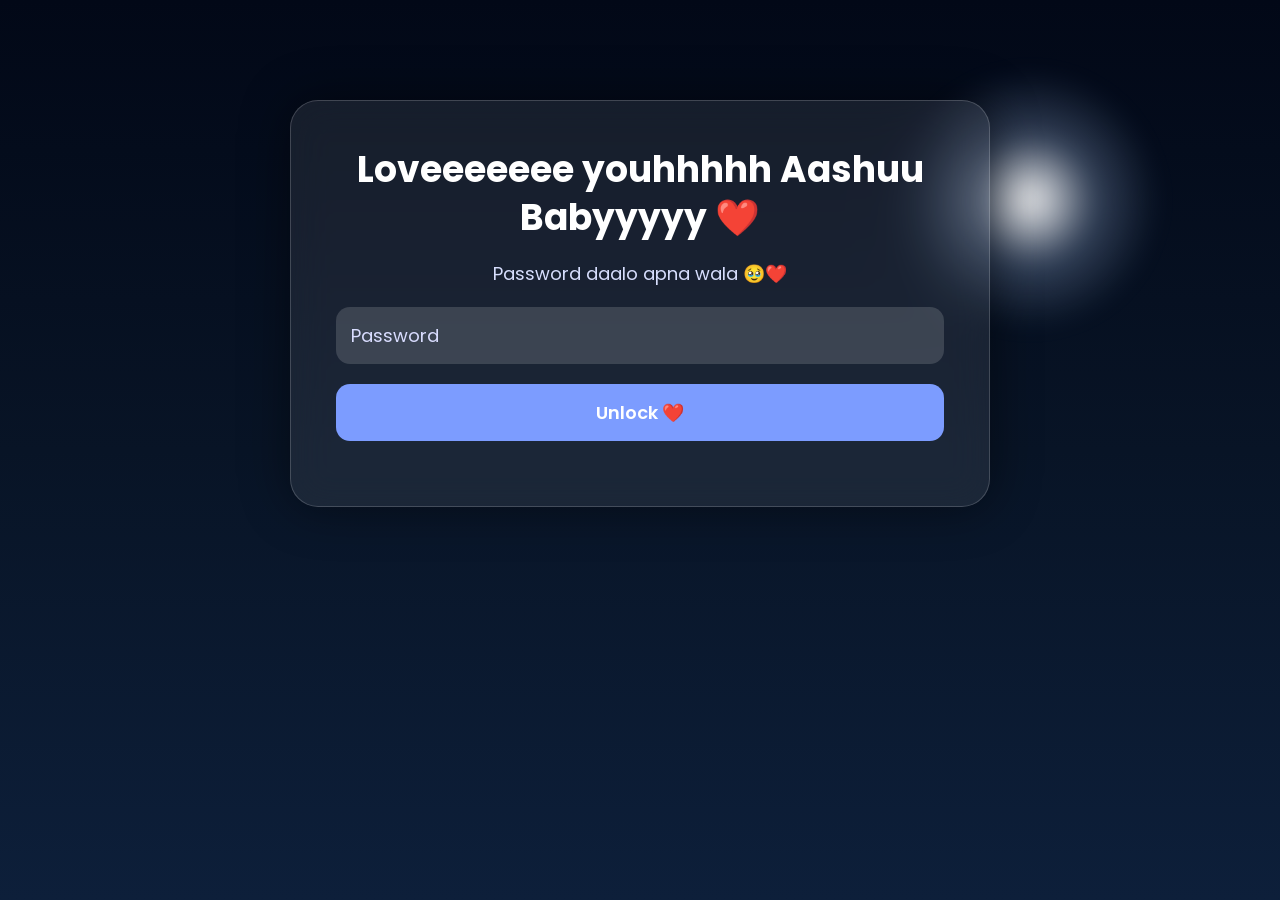
<file: index.html>
<!DOCTYPE html>
<html lang="en">

<head>
    <meta charset="UTF-8">
    <meta name="viewport" content="width=device-width, initial-scale=1.0">
    <title>Forever Memories ❤️</title>

    <link rel="stylesheet" href="style.css">
</head>

<body>

    <div class="container">

        <h1>Loveeeeeee youhhhhh Aashuu Babyyyyy ❤️</h1>

        <p>Password daalo apna wala 🥹❤️</p>

        <input
            type="password"
            id="password"
            placeholder="Password">

        <button onclick="checkPassword()">
            Unlock ❤️
        </button>

        <p id="message"></p>

    </div>

    <script src="script.js"></script>

</body>

</html>
</file>
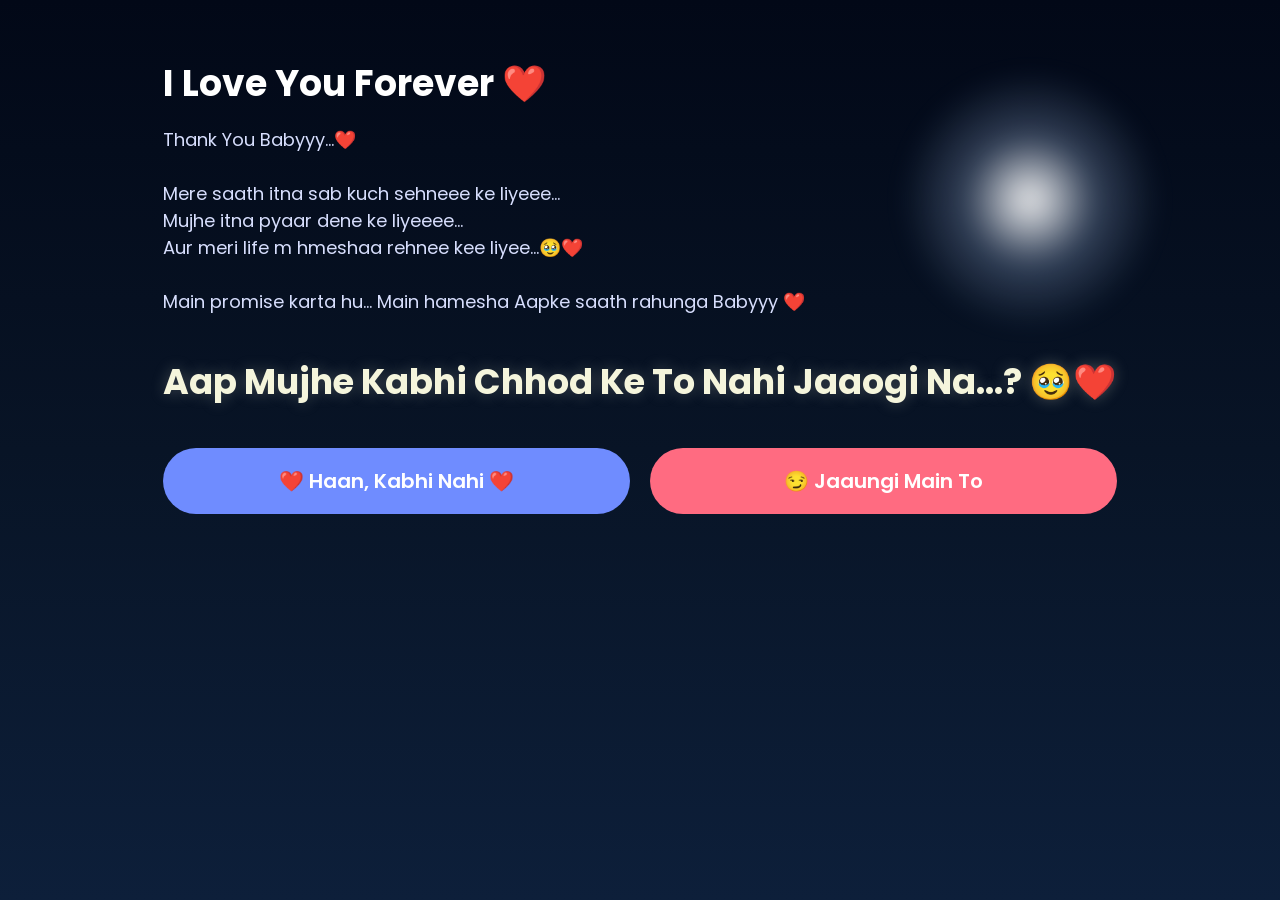
<file: final.html>
<!DOCTYPE html>
<html lang="en">

<head>

    <meta charset="UTF-8">
    <meta name="viewport" content="width=device-width, initial-scale=1.0">

    <title>Forever ❤️</title>

    <link rel="stylesheet" href="style.css">

</head>

<body>

<div class="final-page">

    <h1>I Love You Forever ❤️</h1>

    <p>

        Thank You Babyyy...❤️
        <br><br>

        Mere saath itna sab kuch sehneee ke liyeee...<br>
        Mujhe itna pyaar dene ke liyeeee...<br>
        Aur meri life m hmeshaa rehnee kee liyee...🥹❤️

        <br><br>

        Main promise karta hu...
        Main hamesha Aapke saath rahunga Babyyy ❤️

    </p>

    <h2 class="question">

        Aap Mujhe Kabhi Chhod Ke To Nahi Jaaogi Na...? 🥹❤️

    </h2>

    <div class="btns">

        <button id="yesBtn">
            ❤️ Haan, Kabhi Nahi ❤️
        </button>

        <button id="noBtn">
            😏 Jaaungi Main To
        </button>

    </div>

    <br>

    <p id="finalMessage"></p>

    <img
        id="meme"
        src="Assets/Meme/Cat.jpg"
        alt="Funny Meme"
        style="display:none;width:320px;border-radius:20px;margin-top:20px;"
    >

    <br><br>

    <button id="lastBtn" style="display:none;">

        🥹 Haa Nhi Jaa Rhi ❤️

    </button>

    <!-- Happy Sound -->
    <audio id="memeSound">

        <source src="Assets/Sounds/happy-happy-happy-song.mp3" type="audio/mpeg">

    </audio>

    <!-- Are Baap Re Sound -->
    <audio id="denySound">

        <source src="Assets/Sounds/are_baap_re.mp3" type="audio/mpeg">

    </audio>

    <!-- Tera Last Song -->
    <audio id="finalSong">

        <source src="Assets/Music/Tere hawale.mp3" type="audio/mpeg">

    </audio>

</div>

<script src="script.js"></script>

</body>

</html>
</file>
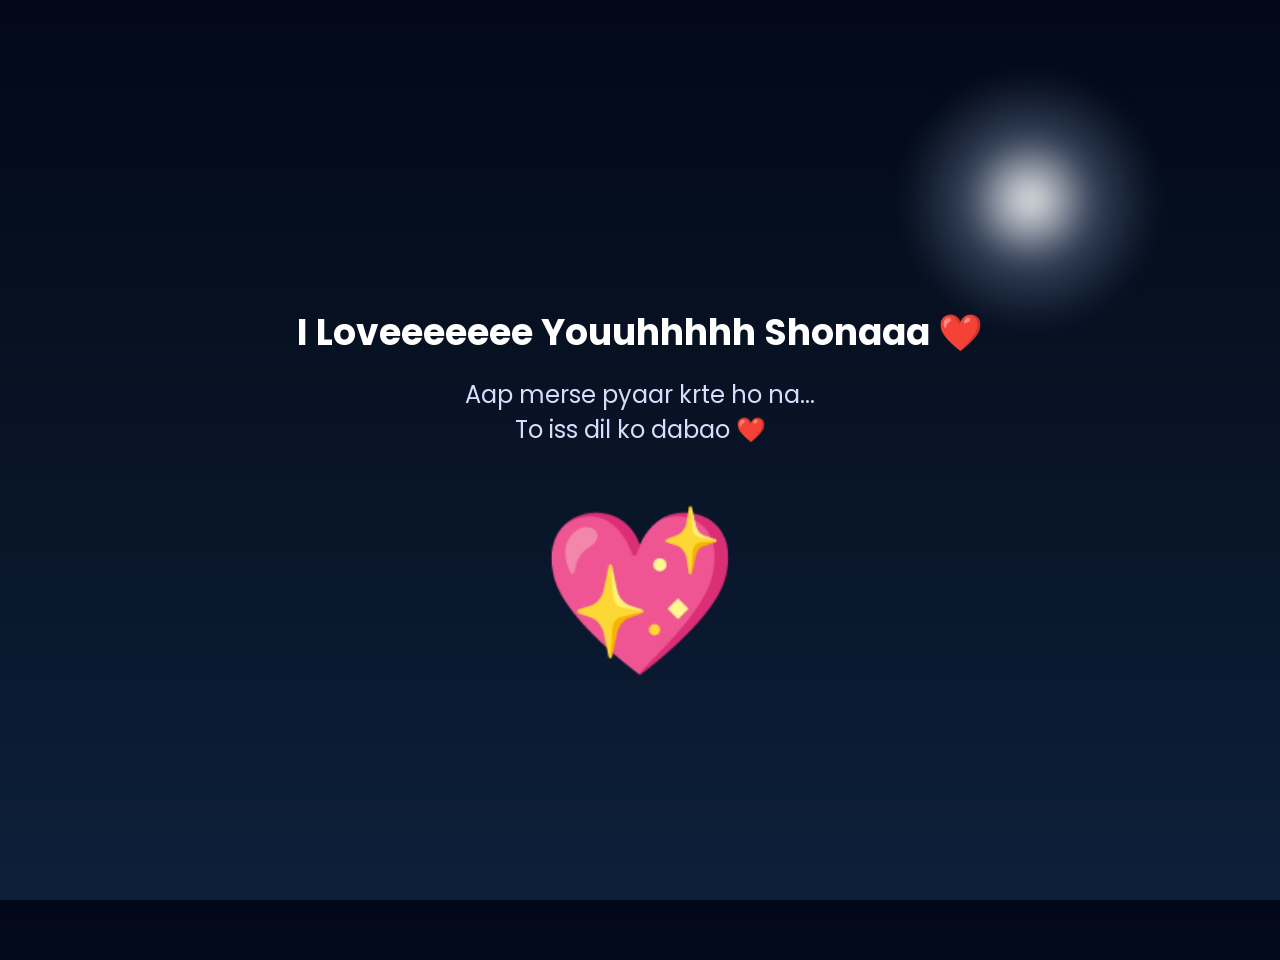
<file: Gift.html>
<!DOCTYPE html>
<html lang="en">

<head>

    <meta charset="UTF-8">

    <meta name="viewport" content="width=device-width, initial-scale=1.0">

    <title>Gift For My Shona ❤️</title>

    <link rel="stylesheet" href="style.css">

</head>

<body>

    <div class="gift-page">

        <h1>I Loveeeeeee Youuhhhhh Shonaaa ❤️</h1>

        <p>
            Aap merse pyaar krte ho na...<br>
            To iss dil ko dabao ❤️
        </p>

        <div class="gift-box" onclick="openHeart()">
            💖
        </div>

        <!-- Hidden Music Player -->

        <div id="musicSection" style="display:none;">

            <h2>Sunoo iskoo babyy ❤️</h2>

            <button id="giftPlayBtn">
                ▶ Play Song
            </button>

            <div class="progress">

                <div class="progress-bar" id="giftProgress"></div>

            </div>

            <p id="giftTime">
                0:00 / 0:00
            </p>

            <button id="nextFinalBtn"
                    onclick="goToFinal()"
                    style="display:none;">
                ❤️ Last Surprise
            </button>

        </div>

        <audio id="giftSong">

            <source src="Assets/Music/Kon tujhe.mp3" type="audio/mpeg">

        </audio>

    </div>

    <script src="script.js"></script>

</body>

</html>
</file>
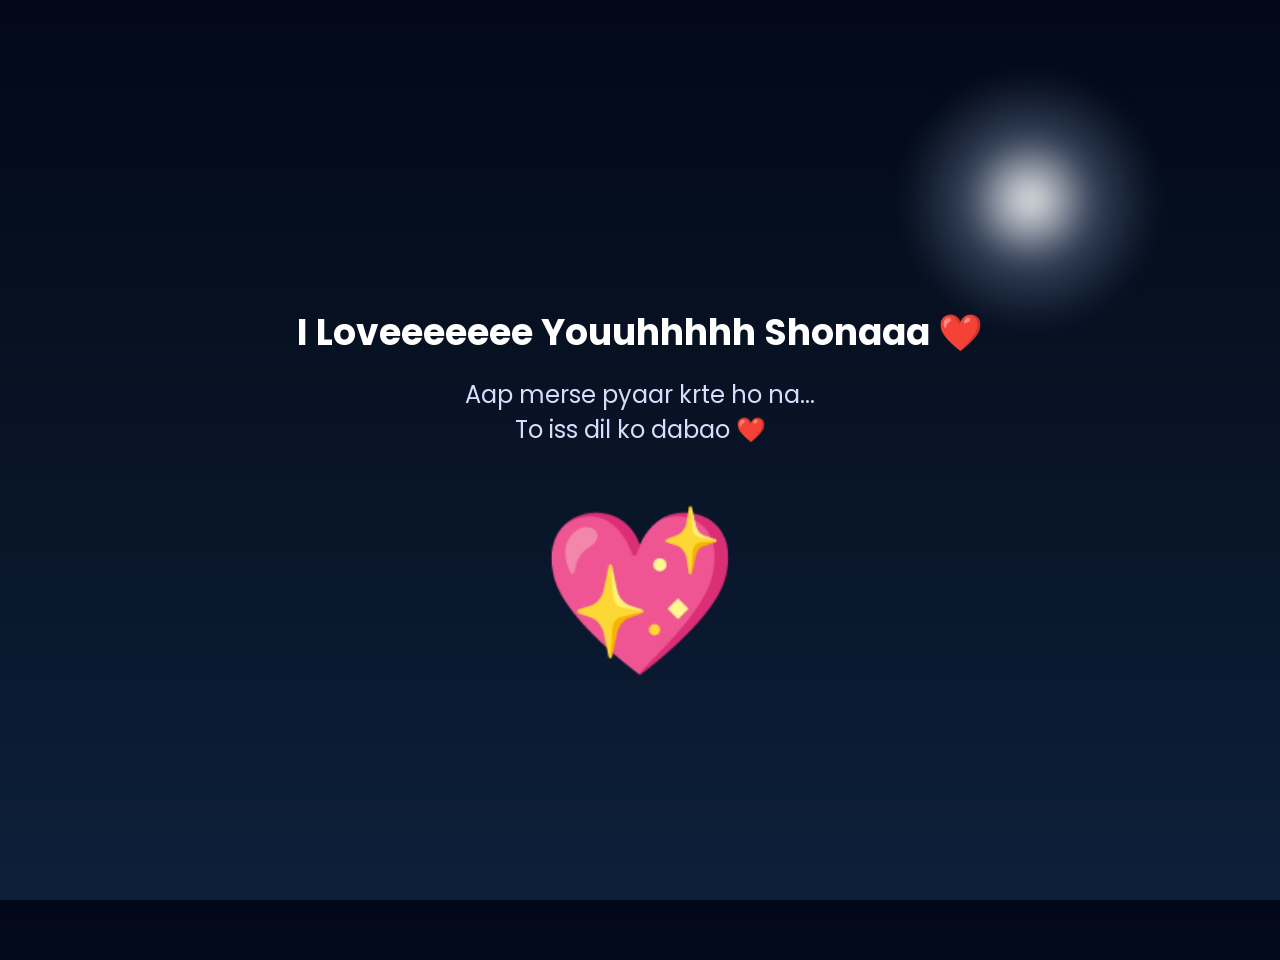
<file: gift.html>
<!DOCTYPE html>
<html lang="en">

<head>

    <meta charset="UTF-8">

    <meta name="viewport" content="width=device-width, initial-scale=1.0">

    <title>Gift For My Shona ❤️</title>

    <link rel="stylesheet" href="style.css">

</head>

<body>

    <div class="gift-page">

        <h1>I Loveeeeeee Youuhhhhh Shonaaa ❤️</h1>

        <p>
            Aap merse pyaar krte ho na...<br>
            To iss dil ko dabao ❤️
        </p>

        <div class="gift-box" onclick="openHeart()">
            💖
        </div>

        <!-- Hidden Music Player -->

        <div id="musicSection" style="display:none;">

            <h2>Sunoo iskoo babyy ❤️</h2>

            <button id="giftPlayBtn">
                ▶ Play Song
            </button>

            <div class="progress">

                <div class="progress-bar" id="giftProgress"></div>

            </div>

            <p id="giftTime">
                0:00 / 0:00
            </p>

            <button id="nextFinalBtn"
                    onclick="goToFinal()"
                    style="display:none;">
                ❤️ Last Surprise
            </button>

        </div>

        <audio id="giftSong">

            <source src="Assets/Music/Kon tujhe.mp3" type="audio/mpeg">

        </audio>

    </div>

    <script src="script.js"></script>

</body>

</html>
</file>
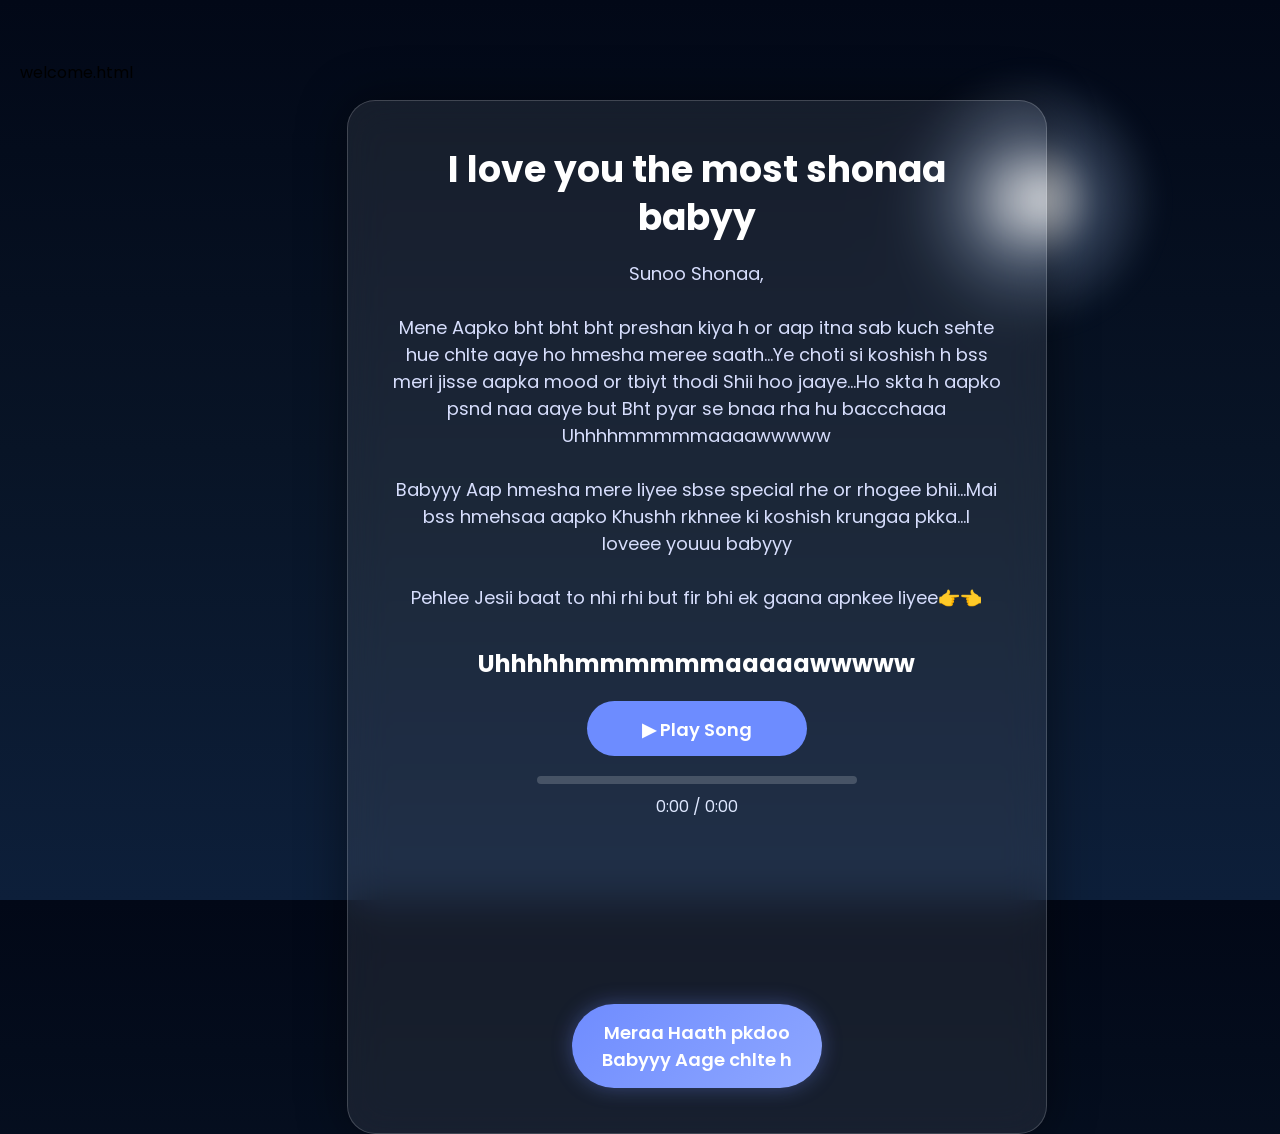
<file: welcome.html>
welcome.html<!DOCTYPE html>
<html lang="en">

<head>

    <meta charset="UTF-8">

    <meta name="viewport" content="width=device-width, initial-scale=1.0">

    <title>Meraaa Aashuuu babyyyy aaagyaaa</title>

    <link rel="stylesheet" href="style.css">

</head>

<body>

    <div class="container">

        <h1>I love you the most shonaa babyy</h1>

        <p class="message">

            Sunoo Shonaa,

            <br><br>

            Mene Aapko bht bht bht preshan kiya h or aap itna sab kuch sehte hue chlte aaye ho
            hmesha meree saath...Ye choti si koshish h bss meri jisse aapka mood or tbiyt thodi
            Shii hoo jaaye...Ho skta h aapko psnd naa aaye but Bht pyar se bnaa rha hu baccchaaa
            Uhhhhmmmmmaaaawwwww

            <br><br>

            Babyyy Aap hmesha mere liyee sbse special rhe or rhogee bhii...Mai bss hmehsaa aapko
            Khushh rkhnee ki koshish krungaa pkka...I loveee youuu babyyy

            <br><br>

            Pehlee Jesii baat to nhi rhi but fir bhi ek gaana apnkee liyee👉👈

        </p>

        <div class="music-player">

    <h2>Uhhhhhmmmmmmaaaaawwwww</h2>

    <button id="playBtn">

        ▶ Play Song

    </button>

    <div class="progress">

        <div class="progress-bar"></div>

    </div>

    <p id="time">

        0:00 / 0:00

    </p>

</div>


<audio id="song">
    <source src="Assets/Music/Hum_tum.mp3" type="audio/mpeg">
</audio>

<br><br>

<br><br>

<button id="nextBtn" onclick="nextPage()">
    Meraa Haath pkdoo Babyyy Aage chlte h
</button>

<script src="script.js"></script>
    
</body>
</html>
</file>
<file: style.css>
/* Google Font */
@import url('https://fonts.googleapis.com/css2?family=Poppins:wght@300;400;600;700&display=swap');

*{
    margin:0;
    padding:0;
    box-sizing:border-box;
    font-family:'Poppins',sans-serif;
}

body{

    display:flex;
    justify-content:center;
    align-items:center;

    height:100vh;

    overflow:hidden;

    background:linear-gradient(
        180deg,
        #020817 0%,
        #081426 40%,
        #0d1f3a 100%
    );

    position:relative;

}

/* 🌕 Moon */

body::before{

    content:"";

    position:absolute;

    width:260px;
    height:260px;

    border-radius:50%;

    background:radial-gradient(
        circle,
        rgba(255,255,255,.95),
        rgba(180,210,255,.25),
        transparent 70%
    );

    top:70px;
    right:120px;

    filter:blur(12px);

    z-index:0;

}

/* ✨ Stars */

body{

    min-height:100vh;

    display:flex;

    justify-content:center;

    align-items:flex-start;

    overflow-y:auto;

    padding:60px 20px;

    background:linear-gradient(
        180deg,
        #020817,
        #081426,
        #0d1f3a
    );

    position:relative;

}

/* Glass Card */

.container{

    position:relative;

    z-index:2;

    width:420px;

    padding:45px;

    text-align:center;

    background:rgba(255,255,255,.08);

    backdrop-filter:blur(20px);

    border:1px solid rgba(255,255,255,.18);

    border-radius:28px;

    box-shadow:
    0 0 50px rgba(0,0,0,.45);

}
.container{

    width:700px;

    max-width:90%;

    margin:40px auto;

}

/* Heading */

h1{

    color:white;

    font-size:36px;

    margin-bottom:18px;

    line-height:48px;

}

/* Text */

p{

    color:#d7defd;

    margin-bottom:20px;

    font-size:18px;

}

/* Input */

input{

    width:100%;

    padding:15px;

    border:none;

    outline:none;

    border-radius:14px;

    background:rgba(255,255,255,.15);

    color:white;

    font-size:18px;

    margin-bottom:20px;

}

input::placeholder{

    color:#d9ddff;

}

/* Button */

button{

    width:100%;

    padding:15px;

    border:none;

    border-radius:14px;

    cursor:pointer;

    font-size:18px;

    font-weight:600;

    background:#7c9cff;

    color:white;

    transition:.35s;

}

button:hover{

    transform:translateY(-4px);

    background:#97b0ff;

    box-shadow:0 0 25px rgba(124,156,255,.6);

}

/* Wrong Password */

#message{

    margin-top:15px;

    color:#ff9c9c;

    font-weight:600;

}

@media(max-width:500px){

.container{

width:90%;
padding:30px;

}

h1{

font-size:28px;

line-height:38px;

}

}
/* Music Player */

.music-player{

    margin-top:35px;

}

.music-player h2{

    color:white;

    margin-bottom:20px;

}

#playBtn{

    width:220px;

    height:55px;

    border:none;

    border-radius:50px;

    background:#6d8cff;

    color:white;

    font-size:18px;

    cursor:pointer;

    transition:.4s;

}

#playBtn:hover{

    background:#8ba5ff;

    transform:scale(1.05);

}

.progress{

    width:100%;

    height:8px;

    background:rgba(255,255,255,.15);

    border-radius:50px;

    margin-top:25px;

    overflow:hidden;

}

.progress-bar{

    width:0%;

    height:100%;

    background:#8ba5ff;

}

#time{

    margin-top:12px;

    color:#dfe8ff;

}

#nextBtn{

    margin-top:30px;

    width:250px;

    padding:15px;

    border:none;

    border-radius:50px;

    background:linear-gradient(135deg,#6f8cff,#8ea7ff);

    color:white;

    font-size:18px;

    font-weight:600;

    cursor:pointer;

    transition:.4s;

    box-shadow:0 0 20px rgba(111,140,255,.35);

}

#nextBtn:hover{

    transform:translateY(-4px) scale(1.03);

    box-shadow:0 0 35px rgba(111,140,255,.6);

}

/* Gift Page */

.gift-container{

display:flex;

flex-direction:column;

justify-content:center;

align-items:center;

min-height:100vh;

text-align:center;

}

.gift-container h1{

color:white;

margin-bottom:20px;

}

.gift-container p{

color:#dfe8ff;

margin-bottom:40px;

}

.gift-box{

font-size:140px;

cursor:pointer;

transition:.6s;

animation:floatGift 2s ease-in-out infinite;

}

.gift-box:hover{

transform:scale(1.1);

}

@keyframes floatGift{

0%{

transform:translateY(0);

}

50%{

transform:translateY(-18px);

}

100%{

transform:translateY(0);

}

}

#giftBtn{

display:none;

margin-top:40px;

padding:15px 35px;

border:none;

border-radius:40px;

background:#7b96ff;

color:white;

font-size:20px;

cursor:pointer;

box-shadow:0 0 20px rgba(123,150,255,.4);

transition:.3s;

}

#giftBtn:hover{

transform:scale(1.08);

}

.music-player{

    display:flex;

    flex-direction:column;

    align-items:center;

    justify-content:center;

    margin:35px auto;

    width:100%;

}

.music-player h2{

    color:white;

    margin-bottom:20px;

}

#giftPlayBtn{

    width:230px;

    padding:15px;

    border:none;

    border-radius:50px;

    background:#6f8cff;

    color:white;

    font-size:18px;

    cursor:pointer;

    transition:.3s;

}

#giftPlayBtn:hover{

    transform:scale(1.05);

}

.progress{

    width:320px;

    height:8px;

    background:rgba(255,255,255,.18);

    border-radius:50px;

    margin-top:20px;

    overflow:hidden;

}

.progress-bar{

    width:0%;

    height:100%;

    background:#8fb3ff;

    border-radius:50px;

}

#time{

    color:#dfe8ff;

    margin-top:10px;

    font-size:16px;

}
.gift-page{

    display:flex;
    flex-direction:column;
    justify-content:center;
    align-items:center;

    min-height:100vh;

    text-align:center;

}

.gift-page h1{

    margin-bottom:20px;

}

.gift-page p{

    margin-bottom:25px;

    font-size:24px;

}

.gift-box{

    font-size:160px;

    cursor:pointer;

}

.gift-box{
    cursor:pointer;
    transition:0.4s;
}

#musicSection{
    display:none;
    margin-top:30px;
    animation:fadeIn .6s ease;
}

@keyframes fadeIn{

    from{
        opacity:0;
        transform:translateY(20px);
    }

    to{
        opacity:1;
        transform:translateY(0);
    }

}

#musicSection h2{

    color: white;

    font-size: 32px;

    margin-bottom: 20px;

    text-align: center;

}

#giftTime{

    color: white;

    font-size: 18px;

    font-weight: 600;

}

#nextFinalBtn{

    display:none;

    margin-top:35px;

    padding:16px 38px;

    border:none;

    border-radius:50px;

    background:linear-gradient(135deg,#7b96ff,#9b7dff);

    color:white;

    font-size:20px;

    font-weight:bold;

    cursor:pointer;

    transition:0.3s;

    box-shadow:0 0 20px rgba(123,150,255,.5);

}

#nextFinalBtn:hover{

    transform:scale(1.06);

    box-shadow:0 0 35px rgba(123,150,255,.8);

}

.btns{

    display:flex;
    gap:20px;
    justify-content:center;
    margin-top:40px;

}

#yesBtn,#noBtn{

    padding:18px 35px;
    border:none;
    border-radius:50px;
    font-size:20px;
    cursor:pointer;
    transition:.3s;

}

#yesBtn{

    background:#6f8cff;
    color:white;

}

#noBtn{

    background:#ff6b81;
    color:white;

}

#meme{

    margin-top:30px;
    width:350px;
    border-radius:20px;
    display:none;

}

#finalMessage{

    margin-top:35px;

    color:white;

    font-size:30px;

    transition:.4s;

}

#meme{

    margin-top:25px;

    width:350px;

    border-radius:20px;

    display:none;

    animation:pop .6s ease;

}

@keyframes pop{

    from{

        transform:scale(.5);

        opacity:0;

    }

    to{

        transform:scale(1);

        opacity:1;

    }

}

.question{

    margin-top:40px;

    color:#F5F5DC;   /* Beige */

    font-size:35px;

    text-shadow:0 0 15px rgba(245,245,220,0.25);

}

#lastBtn{

    display:none;

    margin-top:30px;

    padding:18px 45px;

    border:none;

    border-radius:50px;

    background:#6C83FF;

    color:white;

    font-size:22px;

    font-weight:bold;

    cursor:pointer;

    transition:.3s;

    box-shadow:0 0 25px rgba(108,131,255,.5);

}

#lastBtn:hover{

    transform:scale(1.08);

    box-shadow:0 0 35px rgba(108,131,255,.8);

}

#finalMessage{

    animation: fadeMessage .8s ease;

}

@keyframes fadeMessage{

    from{

        opacity:0;
        transform:translateY(20px);

    }

    to{

        opacity:1;
        transform:translateY(0);

    }

}
</file>
